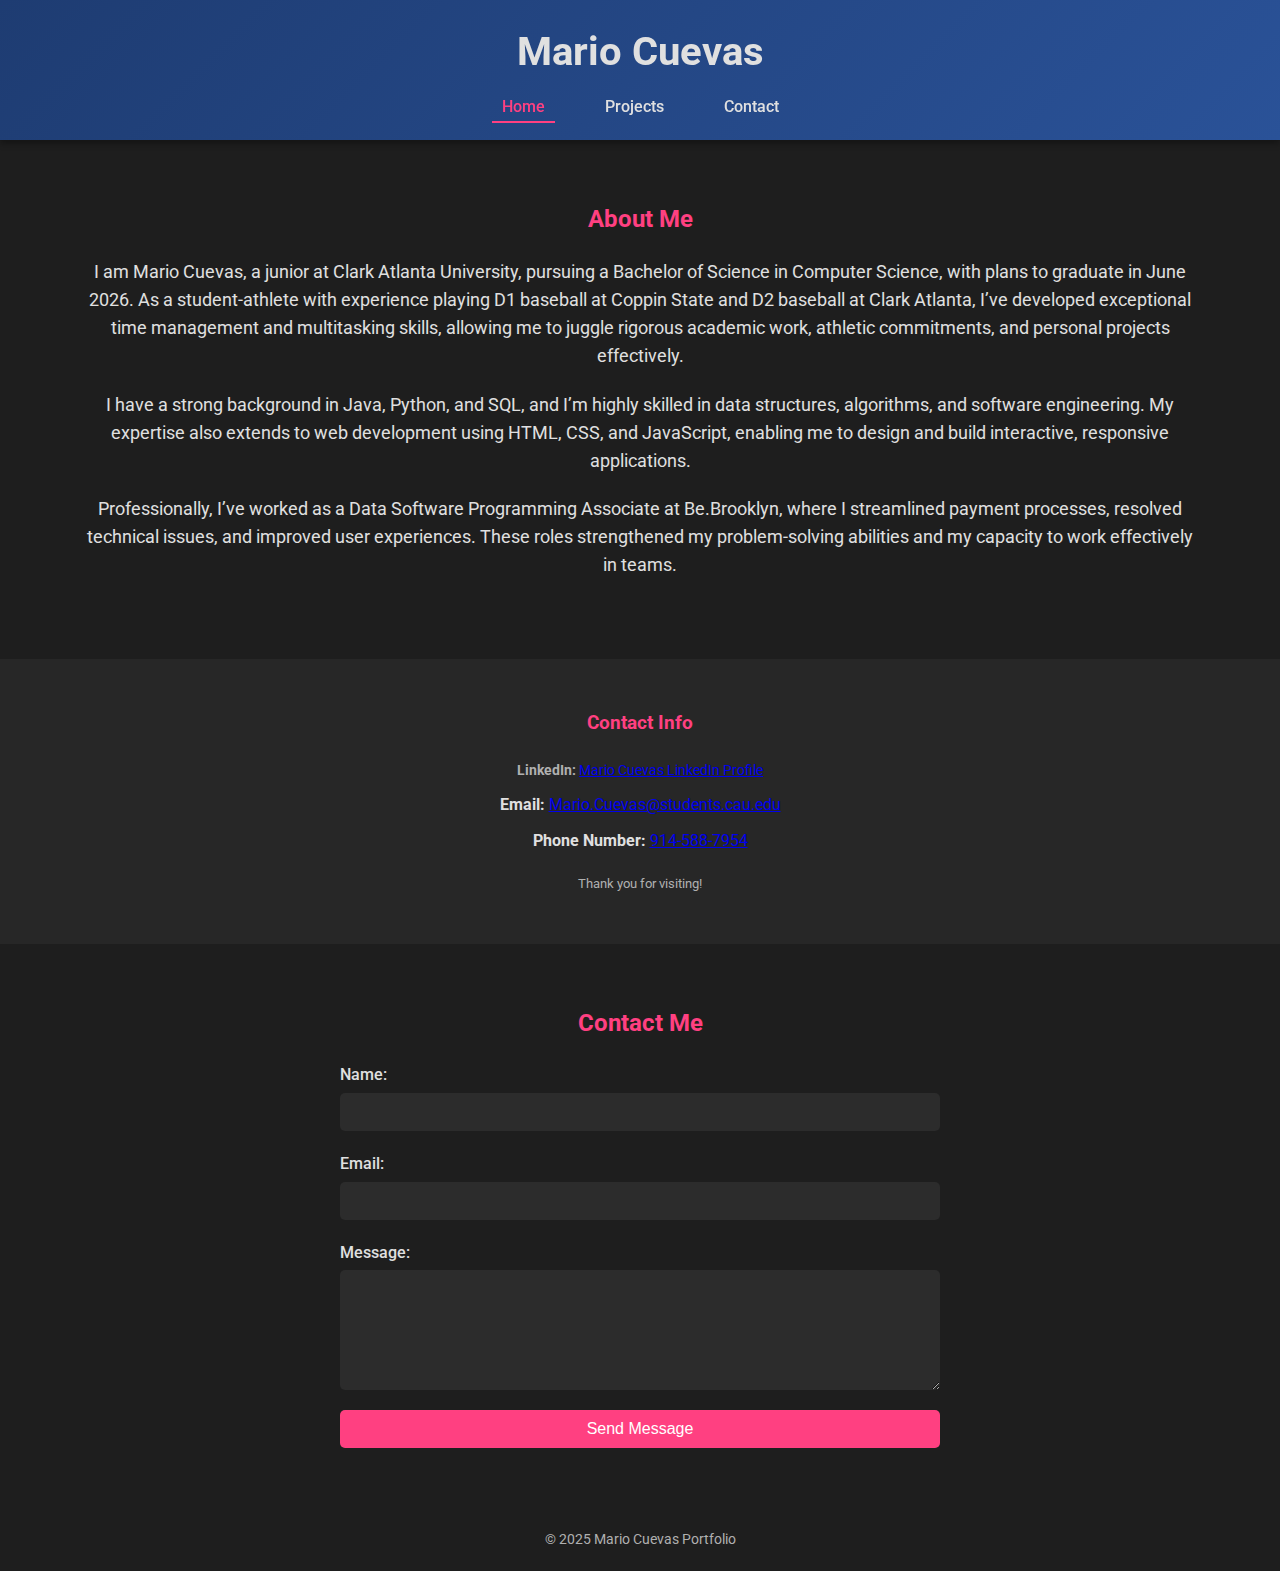
<file: index.html>
<!DOCTYPE html>
<html lang="en">
<head>
  <meta charset="UTF-8" />
  <meta name="viewport" content="width=device-width, initial-scale=1.0" />
  <title>Mario Cuevas Portfolio</title>
  <link rel="stylesheet" href="style.css" />
  <!-- Google Fonts for a modern look -->
  <link href="https://fonts.googleapis.com/css?family=Roboto:400,500,700&display=swap" rel="stylesheet" />
</head>
<body>
  <header>
    <div class="container">
      <h1>Mario Cuevas</h1>
      <nav>
        <ul>
          <li><a href="index.html" class="active">Home</a></li>
          <li><a href="projects.html">Projects</a></li>
          <li><a href="#contact">Contact</a></li>
        </ul>
      </nav>
    </div>
  </header>

  <main>
    <!-- About Section -->
    <section id="about" class="section-about">
      <div class="container">
        <h2>About Me</h2>
        <p>
          I am Mario Cuevas, a junior at Clark Atlanta University, pursuing a Bachelor of Science in Computer Science, with plans to graduate in June 2026. As a student-athlete with experience playing D1 baseball at Coppin State and D2 baseball at Clark Atlanta, I’ve developed exceptional time management and multitasking skills, allowing me to juggle rigorous academic work, athletic commitments, and personal projects effectively.
        </p>
        <p>
          I have a strong background in Java, Python, and SQL, and I’m highly skilled in data structures, algorithms, and software engineering. My expertise also extends to web development using HTML, CSS, and JavaScript, enabling me to design and build interactive, responsive applications.
        </p>
        <p>
          Professionally, I’ve worked as a Data Software Programming Associate at Be.Brooklyn, where I streamlined payment processes, resolved technical issues, and improved user experiences. These roles strengthened my problem-solving abilities and my capacity to work effectively in teams.
        </p>
      </div>
    </section>

    <!-- Contact Info Section -->
    <section class="section-contact-info">
      <div class="container">
        <h3>Contact Info</h3>
        <p class="small-text">
          <strong>LinkedIn:</strong>
          <a href="https://www.linkedin.com/in/mario-cuevas-b26421232" target="_blank" rel="noopener noreferrer">
            Mario Cuevas LinkedIn Profile
          </a>
        </p>
        <p>
          <strong>Email:</strong>
          <a href="mailto:Mario.Cuevas@students.cau.edu">Mario.Cuevas@students.cau.edu</a>
        </p>
        <p>
          <strong>Phone Number:</strong>
          <a href="tel:9145887954">914-588-7954</a>
        </p>
        <p class="thank-you">Thank you for visiting!</p>
      </div>
    </section>

    <!-- Contact Form Section -->
    <section id="contact" class="section-contact">
      <div class="container">
        <h2>Contact Me</h2>
        <form action="mailto:marioacuevas02@gmail.com" method="post" enctype="text/plain">
          <label for="name">Name:</label>
          <input type="text" id="name" name="name" required />

          <label for="email">Email:</label>
          <input type="email" id="email" name="email" required />

          <label for="message">Message:</label>
          <textarea id="message" name="message" required></textarea>

          <button type="submit" class="btn">Send Message</button>
        </form>
      </div>
    </section>
  </main>

  <footer>
    <div class="container">
      <p>© 2025 Mario Cuevas Portfolio</p>
    </div>
  </footer>

  <!-- Smooth scrolling for internal links -->
  <script>
    document.querySelectorAll('a[href^="#"]').forEach(anchor => {
      anchor.addEventListener('click', function(e) {
        e.preventDefault();
        document.querySelector(this.getAttribute('href')).scrollIntoView({
          behavior: 'smooth'
        });
      });
    });
  </script>
</body>
</html>
</file>
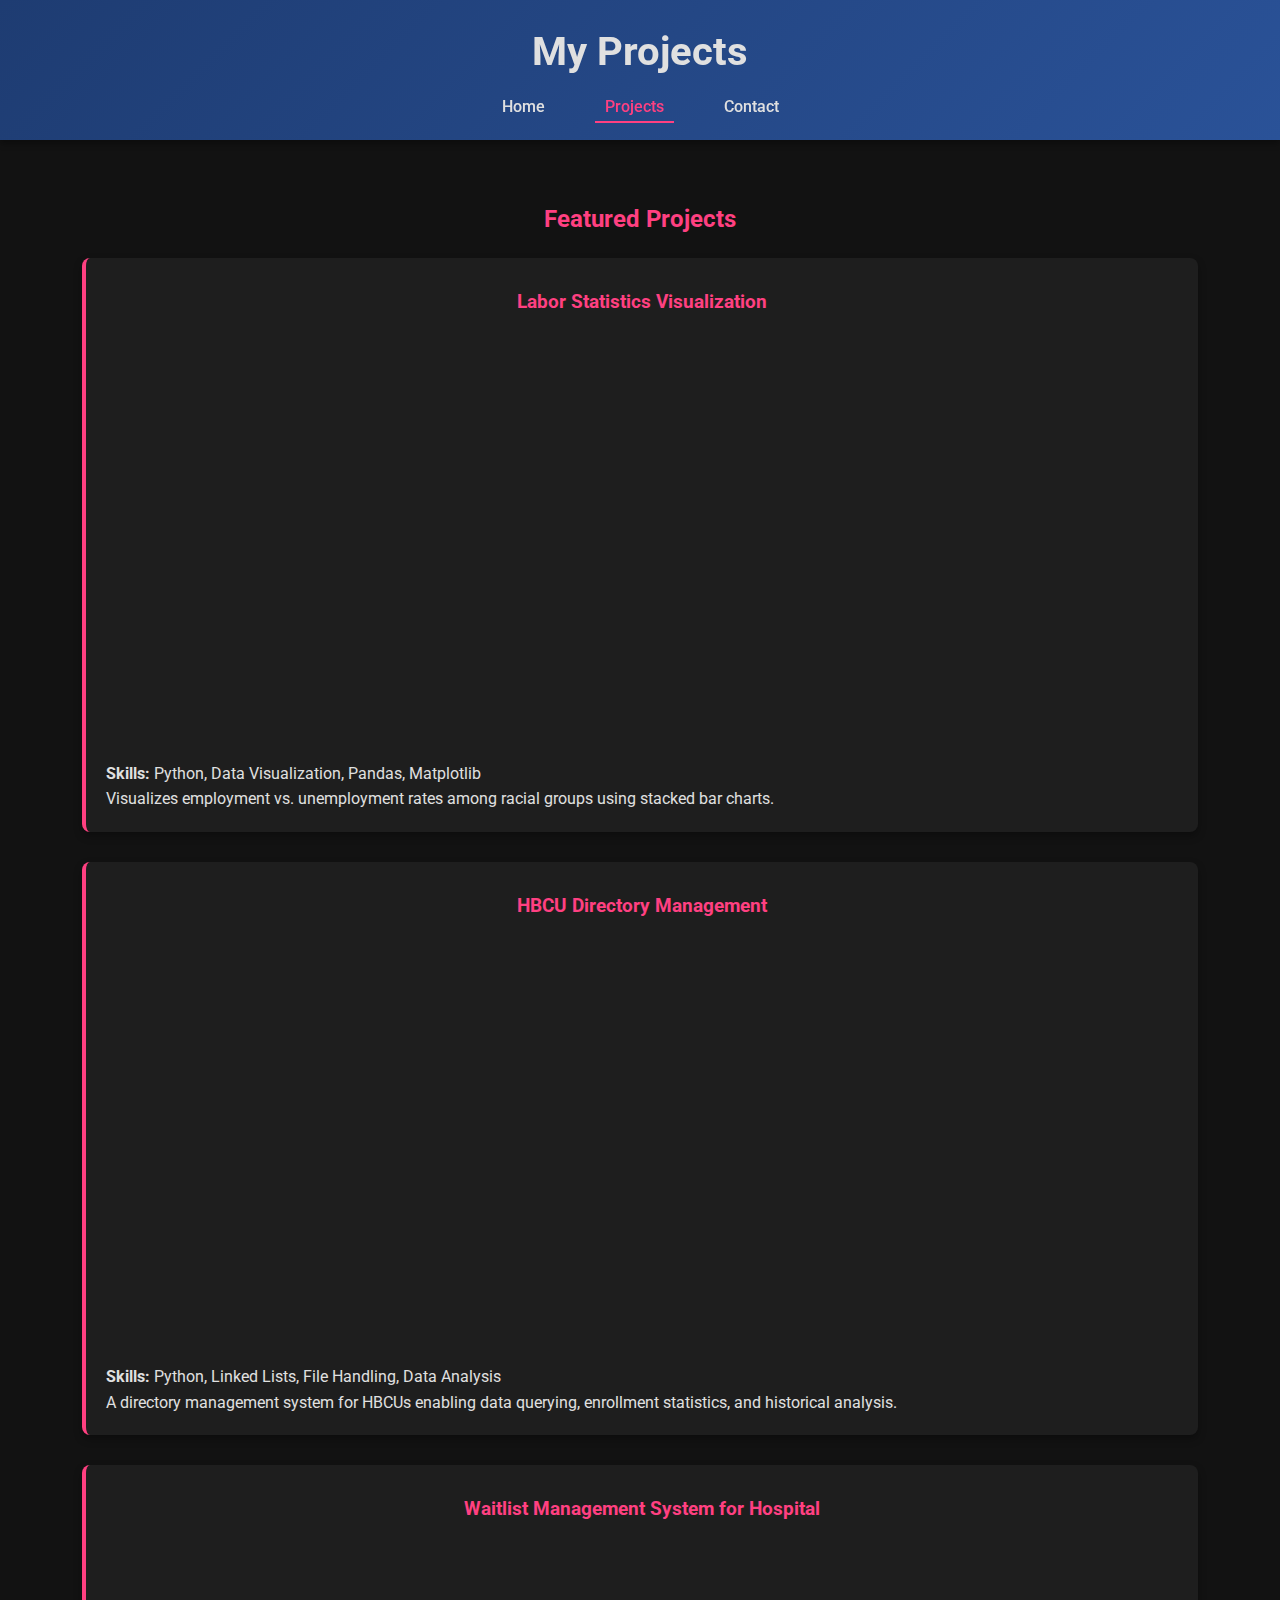
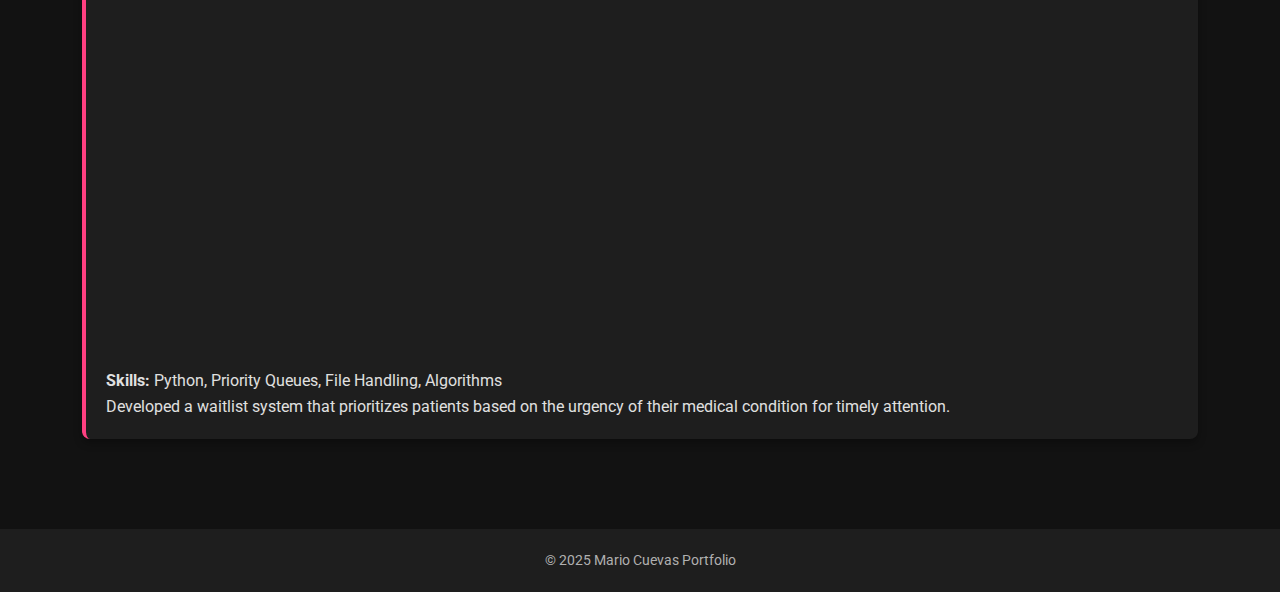
<file: projects.html>
<!DOCTYPE html>
<html lang="en">
<head>
  <meta charset="UTF-8" />
  <meta name="viewport" content="width=device-width, initial-scale=1.0" />
  <title>Projects - Mario Cuevas</title>
  <link rel="stylesheet" href="style.css" />
  <link href="https://fonts.googleapis.com/css?family=Roboto:400,500,700&display=swap" rel="stylesheet" />
</head>
<body>
  <header>
    <div class="container">
      <h1>My Projects</h1>
      <nav>
        <ul>
          <li><a href="index.html">Home</a></li>
          <li><a href="projects.html" class="active">Projects</a></li>
          <li><a href="index.html#contact">Contact</a></li>
        </ul>
      </nav>
    </div>
  </header>

  <main>
    <section class="section-projects">
      <div class="container">
        <h2>Featured Projects</h2>
        <div class="project-card">
          <h3>Labor Statistics Visualization</h3>
          <iframe src="https://trinket.io/embed/python3/6f8c0d93e7ac" allowfullscreen></iframe>
          <p>
            <strong>Skills:</strong> Python, Data Visualization, Pandas, Matplotlib<br />
            Visualizes employment vs. unemployment rates among racial groups using stacked bar charts.
          </p>
        </div>
        <div class="project-card">
          <h3>HBCU Directory Management</h3>
          <iframe src="https://trinket.io/python3/587cfe8a5ec5" allowfullscreen></iframe>
          <p>
            <strong>Skills:</strong> Python, Linked Lists, File Handling, Data Analysis<br />
            A directory management system for HBCUs enabling data querying, enrollment statistics, and historical analysis.
          </p>
        </div>
        <div class="project-card">
          <h3>Waitlist Management System for Hospital</h3>
          <iframe src="https://trinket.io/python3/76a6166cc1c0" allowfullscreen></iframe>
          <p>
            <strong>Skills:</strong> Python, Priority Queues, File Handling, Algorithms<br />
            Developed a waitlist system that prioritizes patients based on the urgency of their medical condition for timely attention.
          </p>
        </div>
      </div>
    </section>
  </main>

  <footer>
    <div class="container">
      <p>© 2025 Mario Cuevas Portfolio</p>
    </div>
  </footer>
</body>
</html>
</file>
<file: style.css>
/* Reset and Global Styles */
* {
  margin: 0;
  padding: 0;
  box-sizing: border-box;
}
body {
  font-family: 'Roboto', sans-serif;
  background: #121212;
  color: #e0e0e0;
  line-height: 1.6;
}
.container {
  width: 90%;
  max-width: 1200px;
  margin: auto;
}

/* Header */
header {
  background: linear-gradient(135deg, #1e3c72, #2a5298);
  padding: 20px 0;
  position: sticky;
  top: 0;
  z-index: 1000;
  box-shadow: 0 4px 6px rgba(0, 0, 0, 0.3);
}
header h1 {
  text-align: center;
  font-size: 2.5rem;
  margin-bottom: 10px;
}
header nav ul {
  display: flex;
  justify-content: center;
  list-style: none;
}
header nav ul li {
  margin: 0 20px;
}
header nav ul li a {
  color: #e0e0e0;
  text-decoration: none;
  font-weight: 500;
  padding: 5px 10px;
  transition: all 0.3s ease;
}
header nav ul li a:hover,
header nav ul li a.active {
  color: #ff4081;
  border-bottom: 2px solid #ff4081;
}

/* Section Titles */
h2, h3 {
  text-align: center;
  margin-bottom: 20px;
  color: #ff4081;
}
h3 {
  margin-top: 10px;
}

/* About Section */
.section-about {
  padding: 60px 20px;
  background: #1e1e1e;
}
.section-about p {
  font-size: 1.1rem;
  margin-bottom: 20px;
  text-align: center;
}

/* Contact Info Section */
.section-contact-info {
  padding: 40px 20px;
  background: #272727;
  text-align: center;
}
.section-contact-info p {
  margin-bottom: 10px;
}
.small-text {
  font-size: 0.9em;
  color: #b0b0b0;
}
.thank-you {
  font-size: 0.8em;
  margin-top: 20px;
  color: #b0b0b0;
}

/* Contact Section */
.section-contact {
  padding: 60px 20px;
  background: #1e1e1e;
}
.section-contact form {
  max-width: 600px;
  margin: auto;
  display: flex;
  flex-direction: column;
}
.section-contact label {
  margin-bottom: 5px;
  font-weight: 500;
}
.section-contact input,
.section-contact textarea {
  margin-bottom: 20px;
  padding: 10px;
  border: none;
  border-radius: 5px;
  background: #2c2c2c;
  color: #e0e0e0;
  font-size: 1rem;
}
.section-contact textarea {
  resize: vertical;
  min-height: 120px;
}
.btn {
  background: #ff4081;
  color: #fff;
  padding: 10px 20px;
  border: none;
  border-radius: 5px;
  cursor: pointer;
  font-size: 1rem;
  transition: background 0.3s ease, transform 0.3s ease;
}
.btn:hover {
  background: #e73370;
  transform: translateY(-2px);
}

/* Projects Section */
.section-projects {
  padding: 60px 20px;
  background: #121212;
}
.project-card {
  background: #1e1e1e;
  border-left: 4px solid #ff4081;
  padding: 20px;
  border-radius: 8px;
  margin-bottom: 30px;
  box-shadow: 0 4px 8px rgba(0, 0, 0, 0.3);
  transition: transform 0.3s ease;
}
.project-card:hover {
  transform: translateY(-5px);
}
.project-card iframe {
  width: 100%;
  height: 400px;
  border: none;
  margin-bottom: 15px;
}

/* Footer */
footer {
  background: #1e1e1e;
  padding: 20px;
  text-align: center;
  font-size: 0.9rem;
  color: #b0b0b0;
}
</file>
